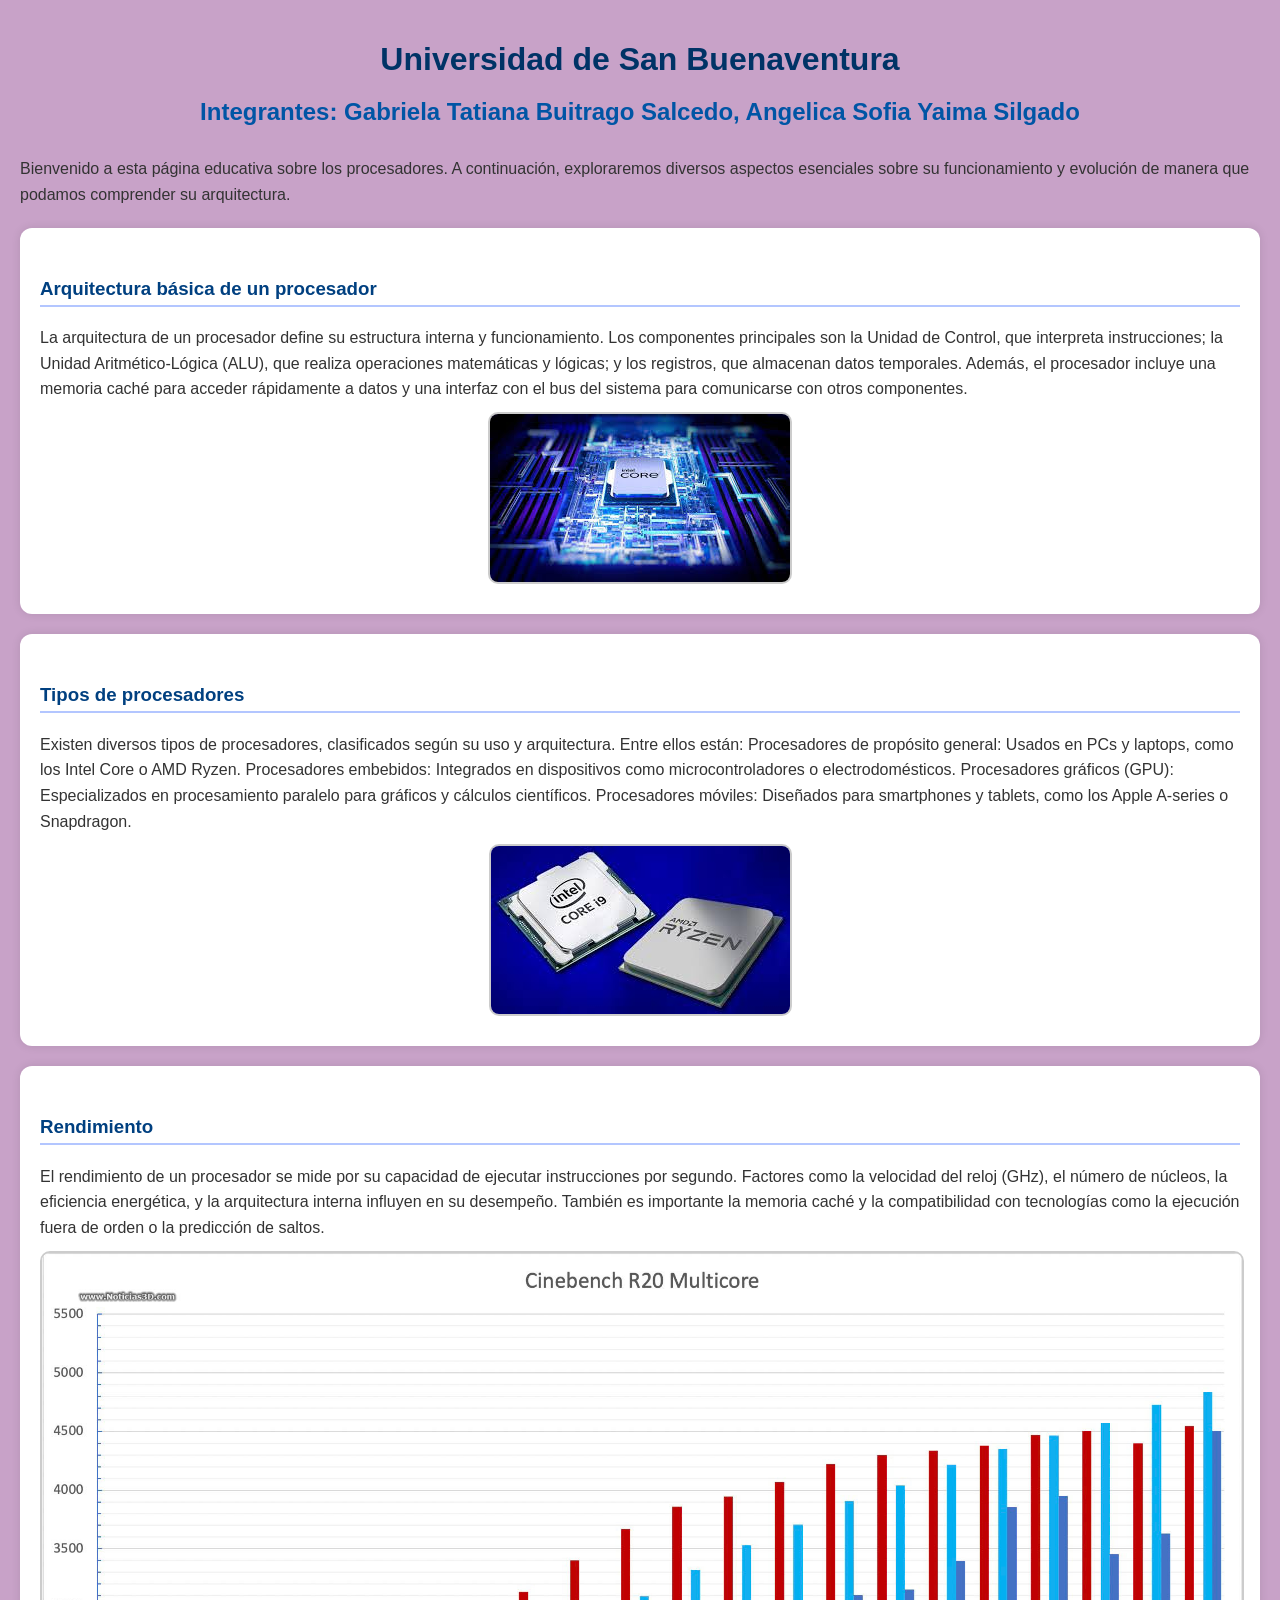
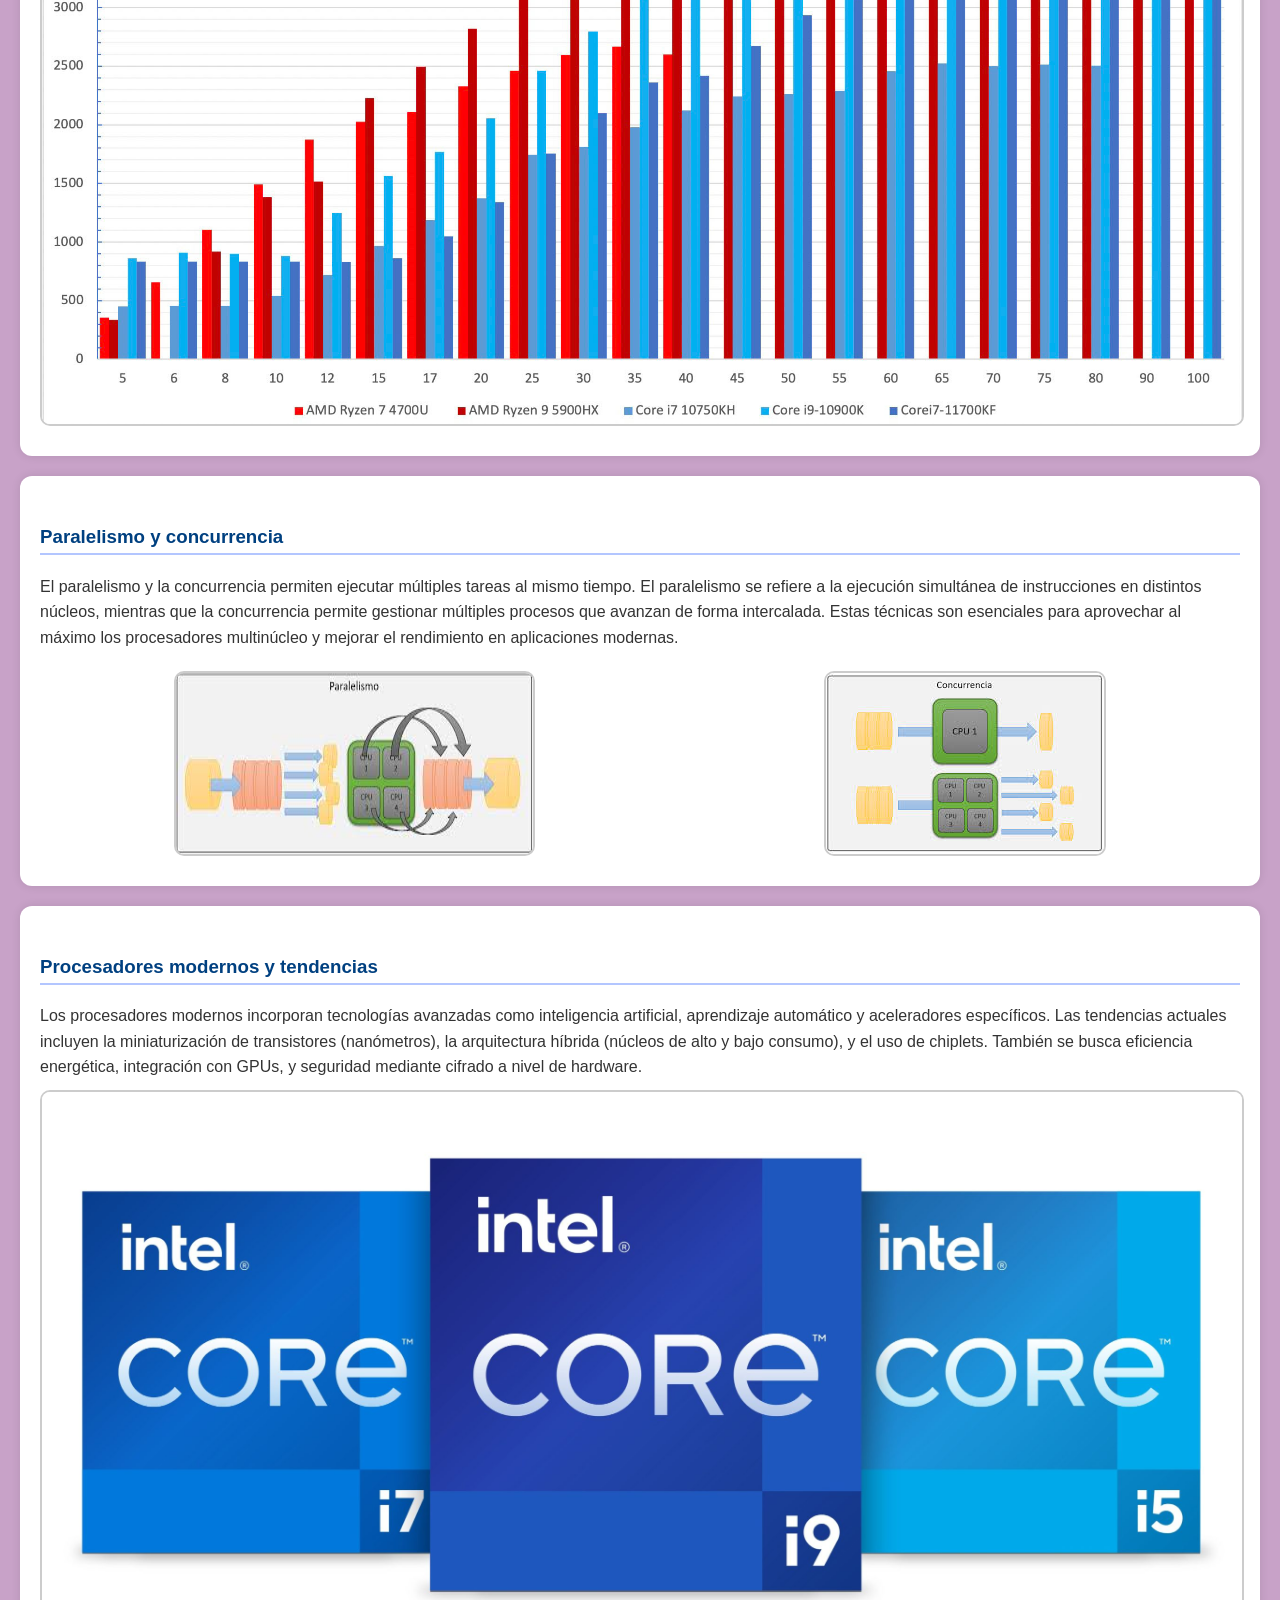
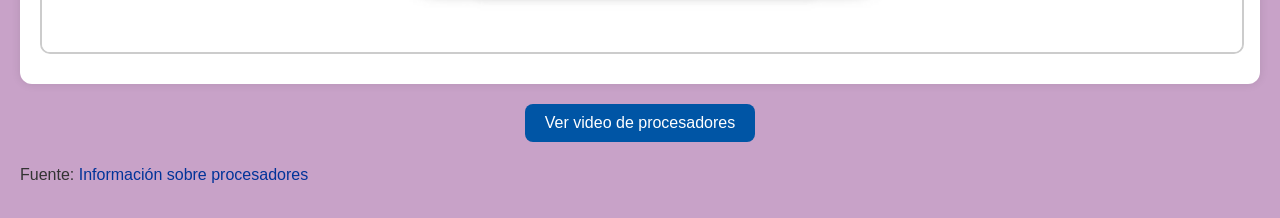
<file: index.html>
<!DOCTYPE html>
<html lang="es">
<head>
    <meta charset="UTF-8">
    <meta name="viewport" content="width=device-width, initial-scale=1.0">
    <title>Animación - Arquitectura de Computadores</title>
    <link rel="stylesheet" href="style.css">
</head>
<body>
    <h1>Universidad de San Buenaventura</h1>
    <h2>Integrantes: Gabriela Tatiana Buitrago Salcedo, Angelica Sofia Yaima Silgado</h2>
    <p>Bienvenido a esta página educativa sobre los procesadores. A continuación, exploraremos diversos aspectos esenciales sobre su funcionamiento y evolución de manera que podamos comprender su arquitectura.</p>

    <section>
        <h3>Arquitectura básica de un procesador</h3>
        <p>La arquitectura de un procesador define su estructura interna y funcionamiento. Los componentes principales son la Unidad de Control, que interpreta instrucciones; la Unidad Aritmético-Lógica (ALU), que realiza operaciones matemáticas y lógicas; y los registros, que almacenan datos temporales. Además, el procesador incluye una memoria caché para acceder rápidamente a datos y una interfaz con el bus del sistema para comunicarse con otros componentes.</p>
        <img src="img/procesador.jpg" alt="Foto de un procesador">
    </section>

    <section>
        <h3>Tipos de procesadores</h3>
        <p>Existen diversos tipos de procesadores, clasificados según su uso y arquitectura. Entre ellos están:

            Procesadores de propósito general: Usados en PCs y laptops, como los Intel Core o AMD Ryzen.
            
            Procesadores embebidos: Integrados en dispositivos como microcontroladores o electrodomésticos.
            
            Procesadores gráficos (GPU): Especializados en procesamiento paralelo para gráficos y cálculos científicos.
            
            Procesadores móviles: Diseñados para smartphones y tablets, como los Apple A-series o Snapdragon.</p>
        <img src="img/procesador2.jpg" alt="Marcas de procesadores">
    </section>

    <section>
        <h3>Rendimiento</h3>
        <p>El rendimiento de un procesador se mide por su capacidad de ejecutar instrucciones por segundo. Factores como la velocidad del reloj (GHz), el número de núcleos, la eficiencia energética, y la arquitectura interna influyen en su desempeño. También es importante la memoria caché y la compatibilidad con tecnologías como la ejecución fuera de orden o la predicción de saltos.</p>
        <img src="img/rendimiento.jpg">
    </section>

    <section>
        <h3>Paralelismo y concurrencia</h3>
        <p>El paralelismo y la concurrencia permiten ejecutar múltiples tareas al mismo tiempo. El paralelismo se refiere a la ejecución simultánea de instrucciones en distintos núcleos, mientras que la concurrencia permite gestionar múltiples procesos que avanzan de forma intercalada. Estas técnicas son esenciales para aprovechar al máximo los procesadores multinúcleo y mejorar el rendimiento en aplicaciones modernas.</p>
        <div style="display: flex; justify-content: center; gap: 20px;">
            <img src="img/paralelismo.jpg" > 
            <img src="img/concurrencia.jpg" >
        </div>
    </section>

    <section>
        <h3>Procesadores modernos y tendencias</h3>
        <p>Los procesadores modernos incorporan tecnologías avanzadas como inteligencia artificial, aprendizaje automático y aceleradores específicos. Las tendencias actuales incluyen la miniaturización de transistores (nanómetros), la arquitectura híbrida (núcleos de alto y bajo consumo), y el uso de chiplets. También se busca eficiencia energética, integración con GPUs, y seguridad mediante cifrado a nivel de hardware.</p>
        <img src="img/tendencias.jpg">
    </section>

    <a href="procesador.html">
        <button>Ver video de procesadores</button>
    </a>

    <p>
        Fuente: <a href="https://concepto.de/procesador/">Información sobre procesadores</a>
    </p>
</body>
</html>
</file>
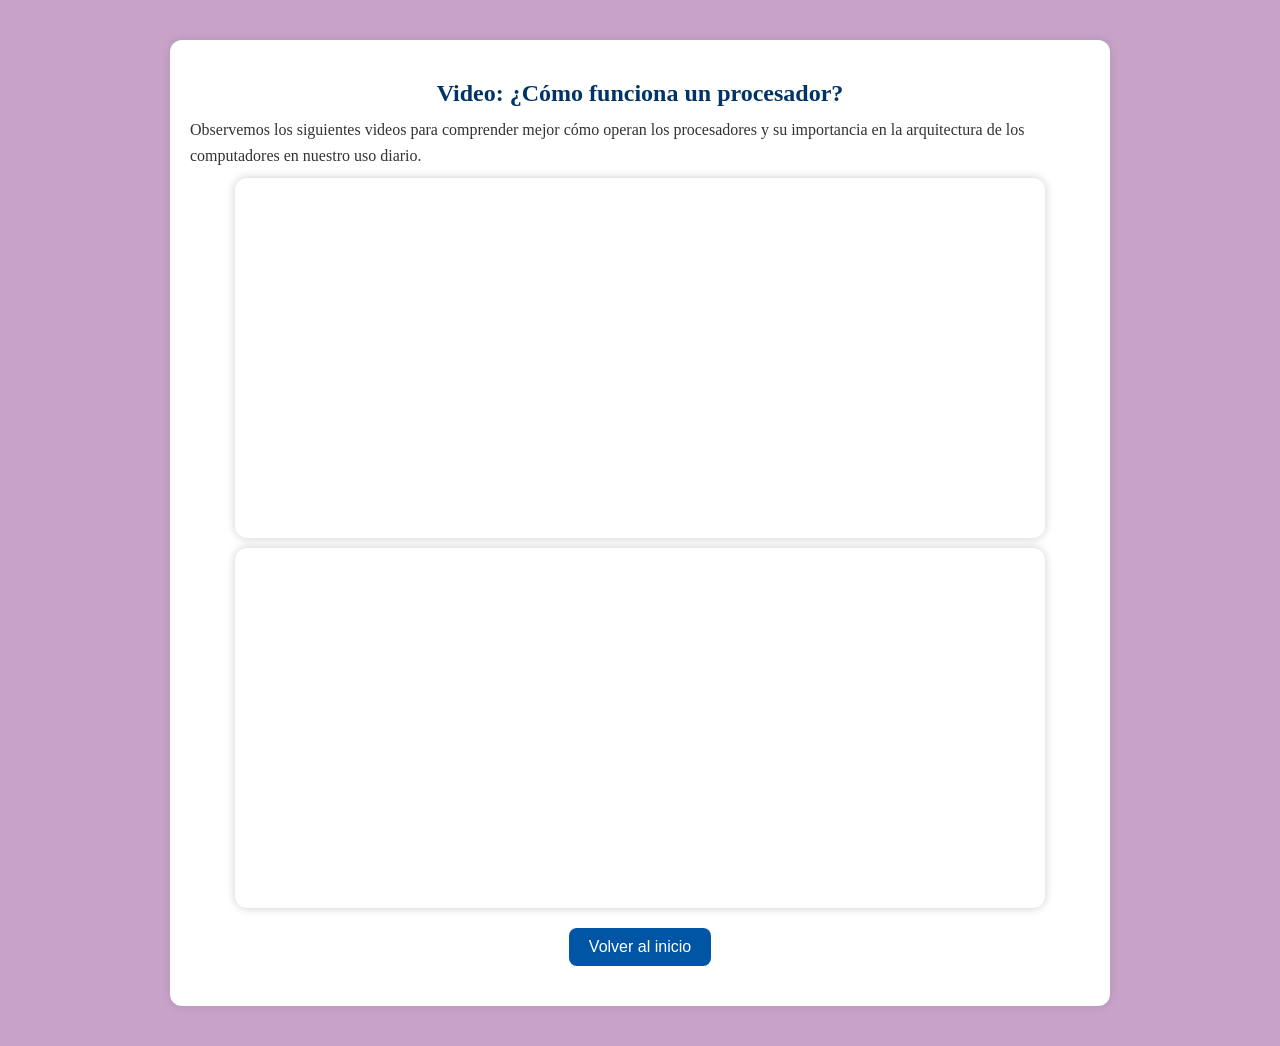
<file: procesador.html>
<!DOCTYPE html>
<html lang="es">
<head>
    <meta charset="UTF-8">
    <meta name="viewport" content="width=device-width, initial-scale=1.0">
    <title>VIDEO DE PROCESADORES</title>
    <link rel="stylesheet" href="style.css">
    <style>
        body {
            background-color:  #C8A2C8;
            font-family: Georgia, 'Times New Roman', Times, serif;
            color: #333;
            margin: 0;
            padding: 20px;
        }

        section {
            background-color: #ffffff;
            padding: 20px;
            border-radius: 12px;
            margin: 20px auto;
            max-width: 900px;
            box-shadow: 0 0 10px rgba(0, 0, 0, 0.1);
        }

        iframe {
            border-radius: 12px;
            box-shadow: 0 0 10px rgba(0,0,0,0.2);
            margin: 10px 0;
            background-color: #ffffff;
            padding: 5px;
            width: 100%;
            max-width: 800px;
            height: 350px;
            display: block;
            margin-left: auto;
            margin-right: auto;
        }

        button {
            display: block;
            margin: 20px auto;
            background-color: #0055a5;
            color: white;
            border: none;
            padding: 10px 20px;
            font-size: 16px;
            border-radius: 8px;
            cursor: pointer;
            transition: background-color 0.3s ease;
        }

        button:hover {
            background-color: #003f7f;
        }
    </style>
</head>
<body>
    <section>
        <h1>Video: ¿Cómo funciona un procesador?</h1>
        <p>Observemos los siguientes videos para comprender mejor cómo operan los procesadores y su importancia en la arquitectura de los computadores en nuestro uso diario.</p>

        <iframe src="https://www.youtube.com/embed/-ZTekGoR8uQ?si=_B6UbOoQg7jRSetE"
                title="YouTube video player"
                frameborder="0"
                allow="accelerometer; autoplay; clipboard-write; encrypted-media; gyroscope; picture-in-picture"
                allowfullscreen>
        </iframe>

        <iframe src="https://www.youtube.com/embed/bJrfPQJ_Ks4?si=R-ReYWcnhcs9VToW"
                title="YouTube video player"
                frameborder="0"
                allow="accelerometer; autoplay; clipboard-write; encrypted-media; gyroscope; picture-in-picture"
                allowfullscreen>
        </iframe>

        <a href="index.html">
            <button>Volver al inicio</button>
        </a>
    </section>
</body>
</html>
</file>
<file: style.css>
body {
    background-color:  #C8A2C8;
    font-family: 'Segoe UI', Tahoma, Geneva, Verdana, sans-serif;
    color: #333;
    margin: 0;
    padding: 20px;
}



h1 {
    color: #003366;
    text-align: center;
    margin-bottom: 10px;
}

h2 {
    color: #0055a5;
    text-align: center;
    margin-bottom: 30px;
}

h3 {
    color: #004080;
    margin-top: 30px;
    border-bottom: 2px solid #b3c6ff;
    padding-bottom: 5px;
}

/* Párrafos */
p {
    line-height: 1.6;
    margin: 10px 0;
}

/* Imágenes */
img {
    max-width: 100%;
    height: auto;
    display: block;
    margin: 10px auto;
    border: 2px solid #ccc;
    border-radius: 10px;
}


/* Botón */
button {
    display: block;
    margin: 20px auto;
    background-color: #0055a5;
    color: white;
    border: none;
    padding: 10px 20px;
    font-size: 16px;
    border-radius: 8px;
    cursor: pointer;
    transition: background-color 0.3s ease;
}

button:hover {
    background-color: #003f7f;
}

/* Enlace */
a {
    color: #003399;
    text-decoration: none;
}

a:hover {
    text-decoration: underline;
}

section {
    background-color: #ffffff;
    padding: 20px;
    border-radius: 12px;
    margin: 20px auto;
    max-width: 1200px;
    box-shadow: 0 0 10px rgba(0, 0, 0, 0.1);
}
</file>
